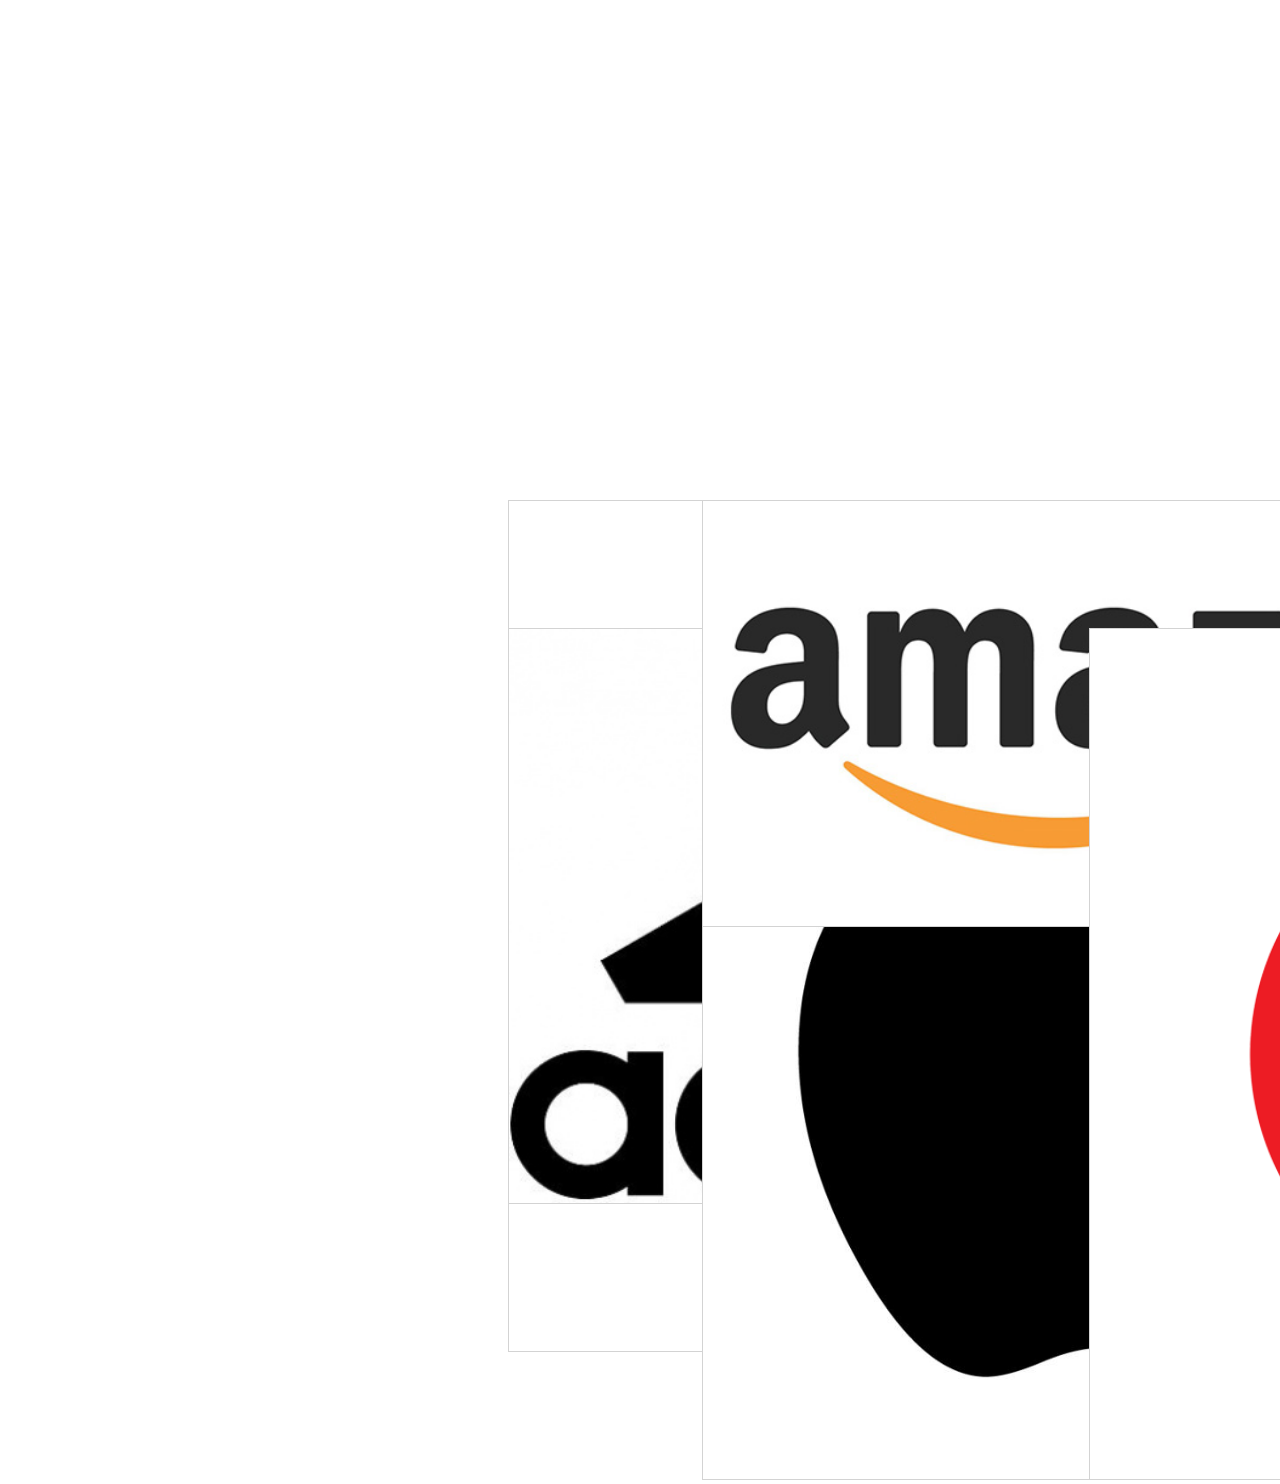
<file: Day 2 HW/index.html>
<!DOCTYPE html>
<html lang="en">
<head>
    <meta charset="UTF-8">
    <meta http-equiv="X-UA-Compatible" content="IE=edge">
    <meta name="viewport" content="width=device-width, initial-scale=1.0">
    <title>Document</title>
    <link rel="stylesheet" href="style.css">
</head>
<body>
    <div class="gallery">
        <article class="beats1">
            <a href="https://www.beatsbydre.com/" target="_blank"><img src="beats-logo.png"></a>
        </article>
        <article class="amazon1">
            <a href="https://www.amazon.com/" target="_blank"><img src="amazon-logo.jpeg"></a>
        </article>
        <article class="apple1">
            <a href="https://www.apple.com/" target="_blank"><img src="Apple-logo1.jpeg"></a>
        </article>
        <article class="adidas1">
            <a href="https://www.adidas.com/" target="_blank"><img src="adidas-logo.jpeg"></a>
        </article>
        <article class="adidas">
            <a href="https://www.adidas.com/" target="_blank"><img src="adidas-logo.jpeg"></a>
        </article>
        <article class="apple">
            <a href="https://www.apple.com/" target="_blank"><img src="Apple-logo1.jpeg"></a>
        </article>
        <article class="amazon">
            <a href="https://www.amazon.com/" target="_blank"><img src="amazon-logo.jpeg"></a>
        </article>
        <article class="beats">
            <a href="https://www.beatsbydre.com/" target="_blank"><img src="beats-logo.png"></a>
        </article>
    </div>
</body>
</html>
</file>
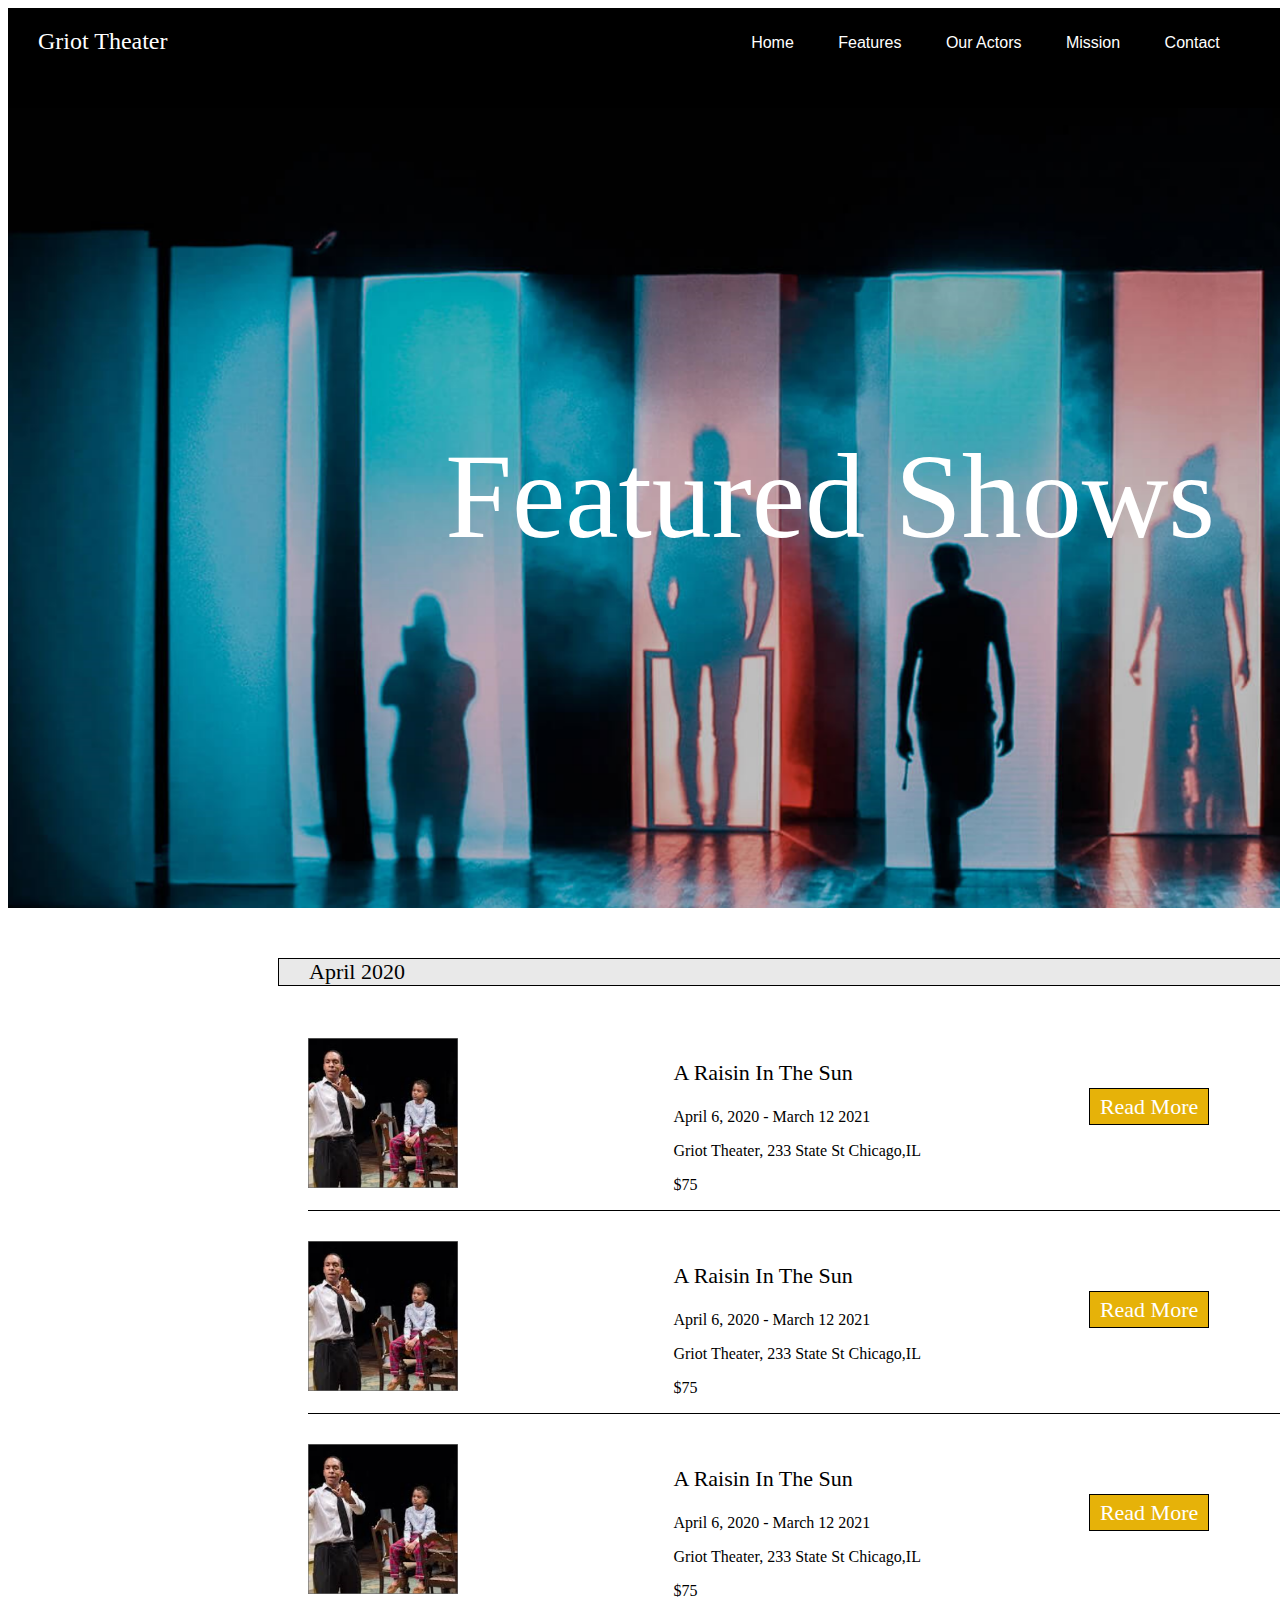
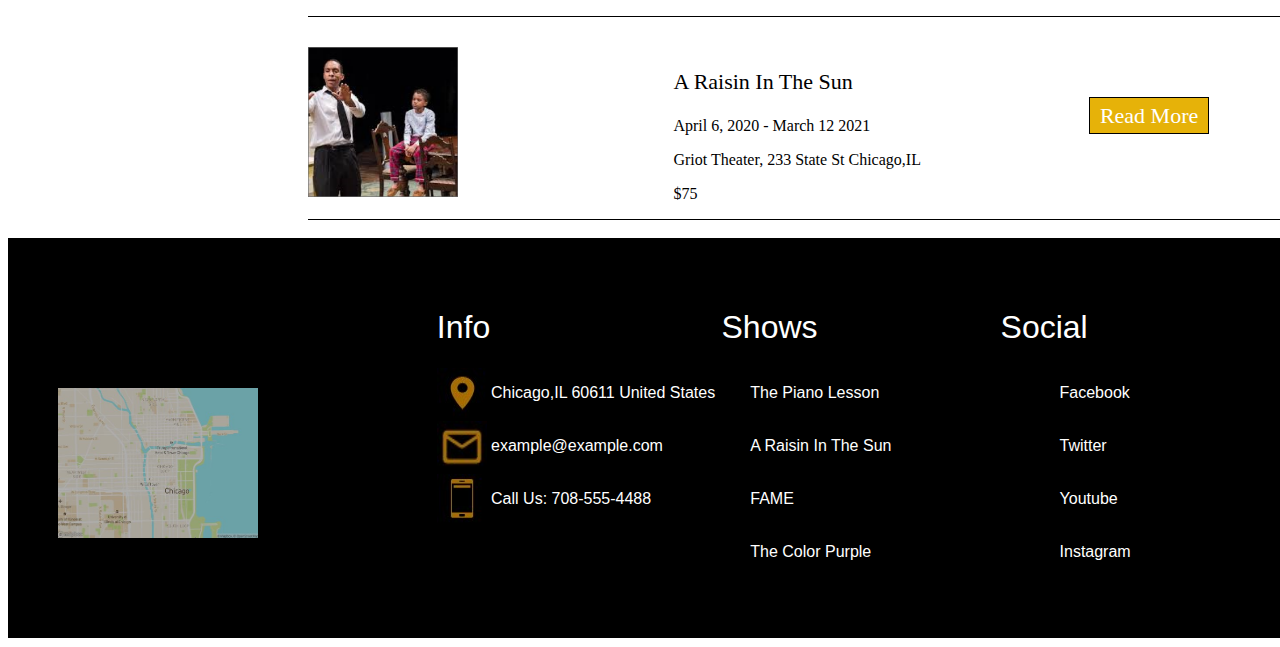
<file: Griot Theater/index.html>
<!DOCTYPE html>
<html lang="en">
<head>
    <meta charset="UTF-8">
    <meta http-equiv="X-UA-Compatible" content="IE=edge">
    <meta name="viewport" content="width=device-width, initial-scale=1.0">
    <link rel="stylesheet" href="main.css">
    <title>Griot Theater</title>
    <link rel="preconnect" href="https://fonts.googleapis.com">
<link rel="preconnect" href="https://fonts.gstatic.com" crossorigin>
<link href="https://fonts.googleapis.com/css2?family=Roboto:wght@300&display=swap" rel="stylesheet">
</head>

<body>
    <nav>
        <h2 id="theater-title">Griot Theater</h2>
            <ul id="theater-list">
                <li>Home</li>
                <li>Features</li>
                <li>Our Actors</li>
                <li>Mission</li>
                <li>Contact</li>
            </ul>
    </nav>

<div id="hero-image">
    <div class="hero-text">
        <h1>Featured Shows</h1>
    </div>
</div>

<div id="date"><article><h3>April 2020</h3></article></div>

<div id="shows">
<div id="grid-container1">
    <div class="image"><img class="raisin" src="images/a-raisin-in-the-sun-theater-1.png"></div>
    <div class="info">
        <article>
        <h3>A Raisin In The Sun</h3>
        <p>April 6, 2020 - March 12 2021</p>
        <p>Griot Theater, 233 State St Chicago,IL</p>
        <p class="price">$75</p>
        </article>
    </div>
    <div class="button1">
        <article>
        <h3>Read More</h3>
        </article>
    </div>
    </div>
    <div id="grid-container2">
        <div class="image"><img class="raisin" src="images/a-raisin-in-the-sun-theater-1.png"></div>
        <div class="info">
            <article>
            <h3>A Raisin In The Sun</h3>
            <p>April 6, 2020 - March 12 2021</p>
            <p>Griot Theater, 233 State St Chicago,IL</p>
            <p class="price">$75</p>
            </article>
        </div>
        <div class="button1">
            <article>
                <h3>Read More</h3>
            </article>
        </div>
        </div>
        <div id="grid-container3">
            <div class="image"><img class="raisin" src="images/a-raisin-in-the-sun-theater-1.png"></div>
            <div class="info">
                <article>
                <h3>A Raisin In The Sun</h3>
                <p>April 6, 2020 - March 12 2021</p>
                <p>Griot Theater, 233 State St Chicago,IL</p>
                <p class="price">$75</p>
                </article>
            </div>
            <div class="button1">
                <article>
                <h3>Read More</h3>
                </article>
            </div>
            </div>
            <div id="grid-container4">
                <div class="image"><img class="raisin" src="images/a-raisin-in-the-sun-theater-1.png"></div>
                <div class="info">
                    <article>
                    <h3>A Raisin In The Sun</h3>
                    <p>April 6, 2020 - March 12 2021</p>
                    <p>Griot Theater, 233 State St Chicago,IL</p>
                    <p class="price">$75</p>
                    </article>
                </div>
                <div class="button1">
                    <article>
                        <h3>Read More</h3>
                        </article>
                </div>
                </div>
                </div>

    <div id="bottom-grid">

    <div class="map"><img class="chimap" src="images/chi-map.jpg"></div>
    <div id="title-grid">
        
        <div><h1>Info</h1></div>
        <div><h1>Shows</h1></div>
        <div><h1>Social</h1></div>

    <div id="info-grid">
        <div><img id="marker" src="images/youarehere.jpg"></div>
        <div><p>Chicago,IL 60611 United States</p></div>
        <div><p>The Piano Lesson</p></div>
        <div><p>Facebook</p></div>
        <div><img id="email" src="images/email.jpg"></div>
        <div><p>example@example.com</p></div>
        <div><p>A Raisin In The Sun</p></div>
        <div><p>Twitter</p></div>
        <div><img id="cell" src="images/cellphone.jpg"></div>
        <div><p>Call Us: 708-555-4488</p></div>
        <div><p>FAME</p></div>
        <div><p>Youtube</p></div>
        <div><p> </p></div>
        <div><p> </p></div>
        <div><p>The Color Purple</p></div>
        <div><p>Instagram</p></div>

    </div>
    </div>

    


</body>
</html>
</file>
<file: Day 2 HW/style.css>
.gallery{
    margin: 500px 50px 50px 500px;
    padding: 0px;
    height: 100vh;
    display: grid;
    column-gap:15px;
    grid-template-columns: repeat(4, 25%) ;
    grid-template-rows: repeat(2, 10vw);
    grid-template-areas: 
    "photo1 photo2 photo3 photo4"
    "photo5 photo6 photo7 photo8";
}


img{
    width:850px;
    height: 100;
    align-items: center;
    border: solid 1px;
    border-color: lightgray;
    object-fit:cover;
    
}


.beats1{
    grid-area: photo1;
}

.amazon1{
    grid-area: photo2;
}

.apple1{
    grid-area: photo3;
}

.adidas1{
    grid-area: photo4;
}

.adidas{
    grid-area: photo5;
}

.apple{
    grid-area: photo6;
}

.amazon1{
    grid-area: photo7;
}

.beats{
    grid-area: photo8;
}
</file>
<file: Griot Theater/main.css>
body, html{
    height: 100vh;
    width: 100%;
    background-color: white;
    display: grid;
    grid-template-columns: 1fr;
    grid-template-rows: 100px 800px 100px 830px 800px;
    grid-template-areas: 
    "nav"
    "hero-image"
    "shows"
    "bottom-grid";

}

nav{
    background-color:black;
    color: white;
    padding: 10px;
    margin-bottom:0px;
    display: grid;
    grid-template-columns: 1fr 5fr;
    grid-template-rows: 1fr;
    grid-template-areas: 
    "theater-title theater-list";
}

nav h2{
    float: top left;
    margin: 10px;
    margin-left: 20px;
    font-family: Palatino, URW Palladio L, serif;
    font-weight: 100;
}

nav ul{
    list-style-type: none;
    text-align: center;
    font-family: 'Segoe UI', Tahoma, Geneva, Verdana, sans-serif;
}

nav li{
    display: inline;
    padding: 20px;
}

nav li:hover {
    color: rgb(194, 86, 110)
}

#hero-image{
    margin-top:0px;
    background-image: url("./images/theater-image-background.png");
    height: 800px;
    width:100%;
    background-repeat:no-repeat;
    background-size:cover;
    object-fit:cover;
}

.hero-text{
    color: white;
    position: relative;
    text-align: center;
    top: 30%;
    font-size: 60px;
   
}

h3{
    font-weight: 500;
    font-size:22px;
}

#shows article{
    font-family: Palatino, URW Palladio L, serif;
}

.hero-text h1{
    font-weight: 150;
}

.raisin{
    height: 150px;
    width: 150px;
}

#date h3{
    margin: 0px;
    padding-left: 30px;
}

#date{
    margin: 0px 180px;
}

#date article{
    background-color: rgb(233, 233, 233);
    border: 1px solid black;
    margin-top: 50px;
    margin-left: 90px;
    padding: 0px;
    margin-bottom: 0px;
    margin-right: 50px;
}

#grid-container1{
    display: grid;
    box-sizing: border-box;
    grid-template-columns: 30% 30% 26%; 
    grid-column-gap: 5%;
    grid-row-gap: 10%;
    border-bottom: 1px solid black;
    margin: 300px;
    margin-top:30px;
    margin-bottom: 30px;
}

#grid-container2{
    display: grid;
    box-sizing: border-box;
    grid-template-columns: 30% 30% 26%; 
    grid-template-rows: 15% 15% 15% 15%;
    grid-column-gap: 5%;
    grid-row-gap: 10%;
    border-bottom: 1px solid black;
    margin: 300px;
    margin-top: 10px;
    margin-bottom: 30px;
}

#grid-container3{
    display: grid;
    box-sizing: border-box;
    grid-template-columns: 30% 30% 26%; 
    grid-template-rows: 15% 15% 15% 15%;
    grid-column-gap: 5%;
    grid-row-gap: 10%;
    border-bottom: 1px solid black;
    margin: 300px;
    margin-top: 10px;
    margin-bottom: 30px;
}

#grid-container4{
    display: grid;
    box-sizing: border-box;
    grid-template-columns: 30% 30% 26%; 
    grid-template-rows: 15% 15% 15% 15%;
    grid-column-gap: 5%;
    grid-row-gap: 10%;
    border-bottom: 1px solid black;
    margin: 300px;
    margin-top: 10px;
}

.button1 article{
    background-color: rgb(230, 178, 9);
    color: white;
    border: 1px solid black;
    text-align: center;
    text-decoration: none;
    display: inline-block;
    margin: 50px;
    padding: 10px 10px;
    height: 20px;
    padding-top: 5px;      
    
}

.button1 h3{
    margin: 0px;
}

.button1 article:hover {
    color: rgb(194, 86, 110);
    background-color: lightgray;
    border: 2px solid rgb(194, 86, 110);
}

#bottom-grid{
    display: grid;
    height: 350px;
    padding-top: 50px;
    background-color: black;
    grid-template-columns: 20% 75%;
    grid-template-rows: 1fr 1fr 1fr;
    grid-template-areas: 
    "map title-grid"
    "map info-grid"
    "map info-grid";
}


#title-grid{
    display:grid;
    grid-template-columns: 16.3% 15.8% 10%;
    margin-left: 100px;
    grid-column-gap: 100px;
}

#info-grid{
    display: grid;
    width: 100%;
    grid-template-columns: 45px 250px 300px 300px;
    grid-template-rows: 20% 20% 20% 20%;
    grid-column-gap: 5%;
    grid-row-gap: 5%;
    background-color:black;
}

#info-grid p{
    font-family:'Gill Sans', 'Gill Sans MT', Calibri, 'Trebuchet MS', sans-serif
    
}

#title-grid h1{
    font-family:'Gill Sans', 'Gill Sans MT', Calibri, 'Trebuchet MS', sans-serif;
    font-weight: 100;
    
}

#bottom-grid h1{
    color: white;
}

#bottom-grid p{
    color: white;
}

#bottom-grid p:hover {
    color: rgb(194, 86, 110);
}

.map{
    grid-row: 1/span 4;
    Margin-top: 100px;
    margin-left: 50px;
    
}

.chimap{
    height: 150px;
    width: 200px;
    
}

#marker{
    height: 50px;
    width: 50px;
}

#cell{
    height: 50px;
    width: 50px;
}

#email{
    height: 50px;
    width: 50px;
}
</file>
